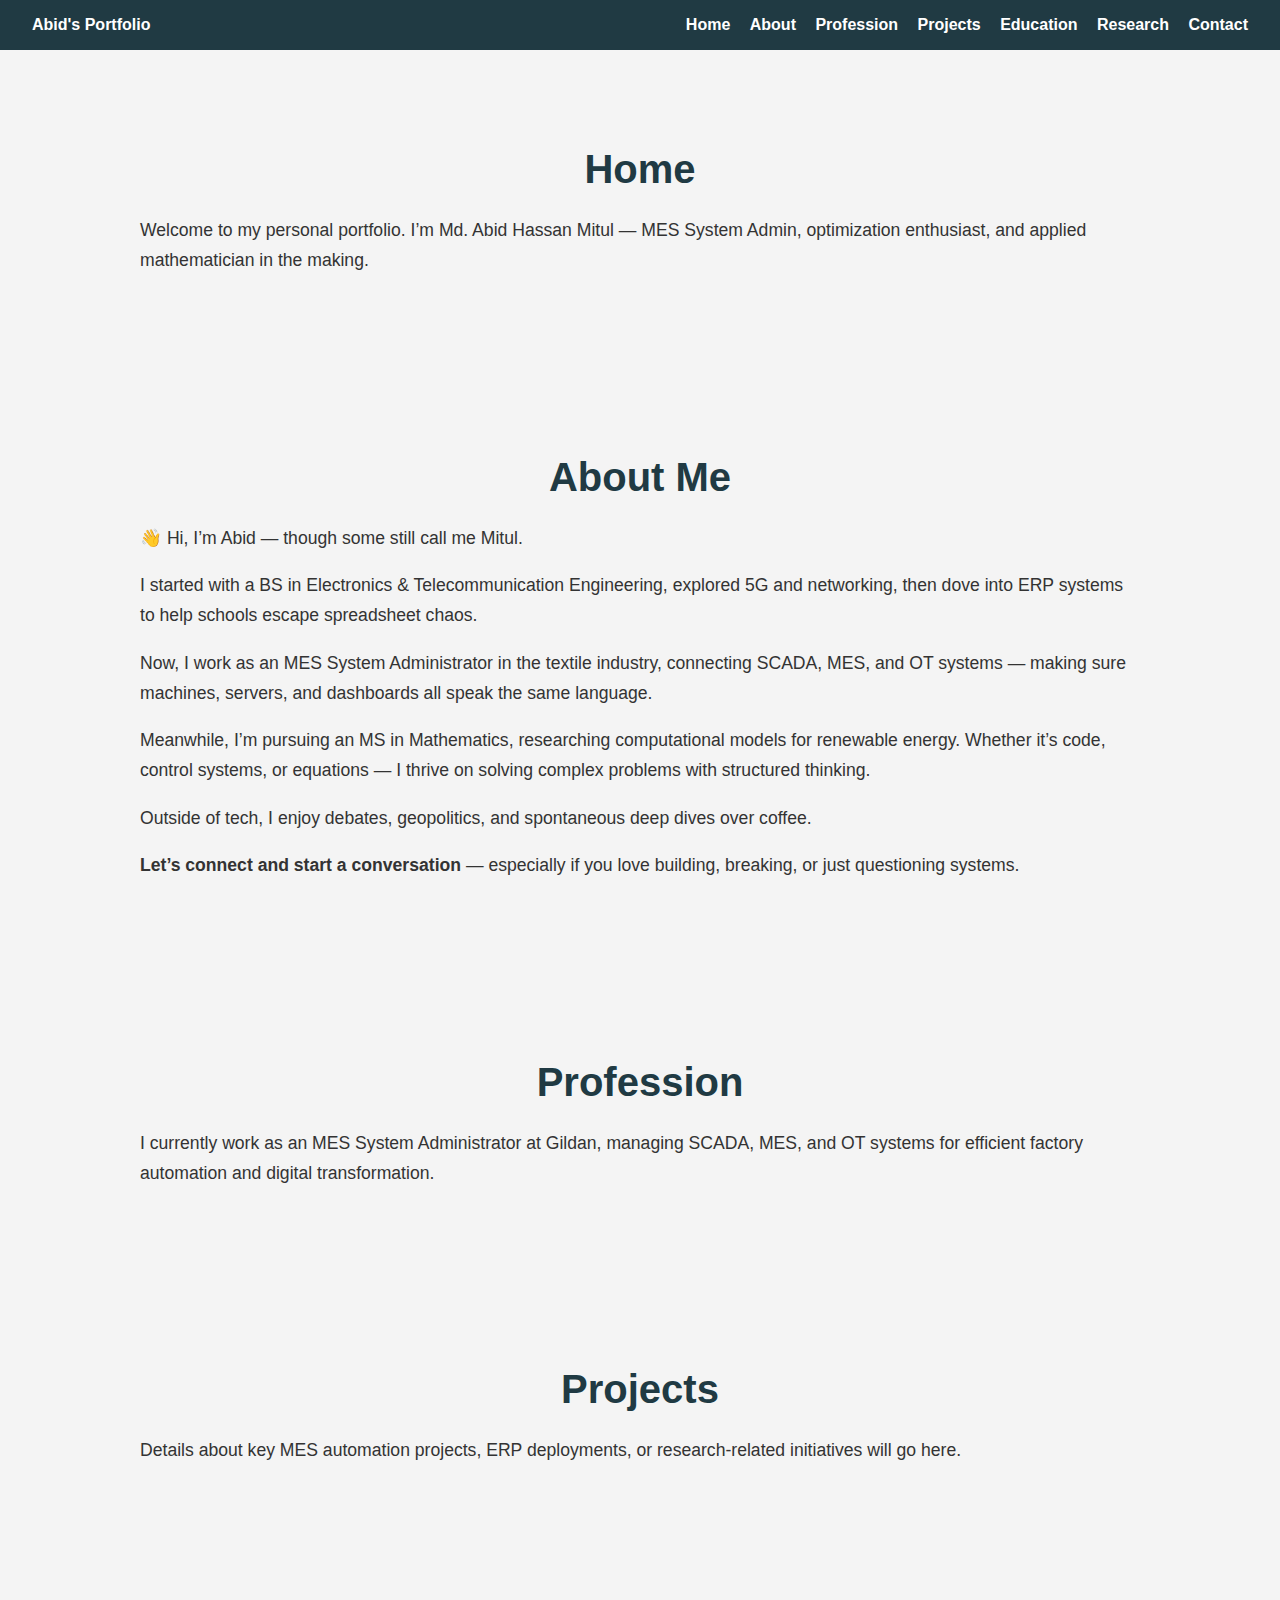
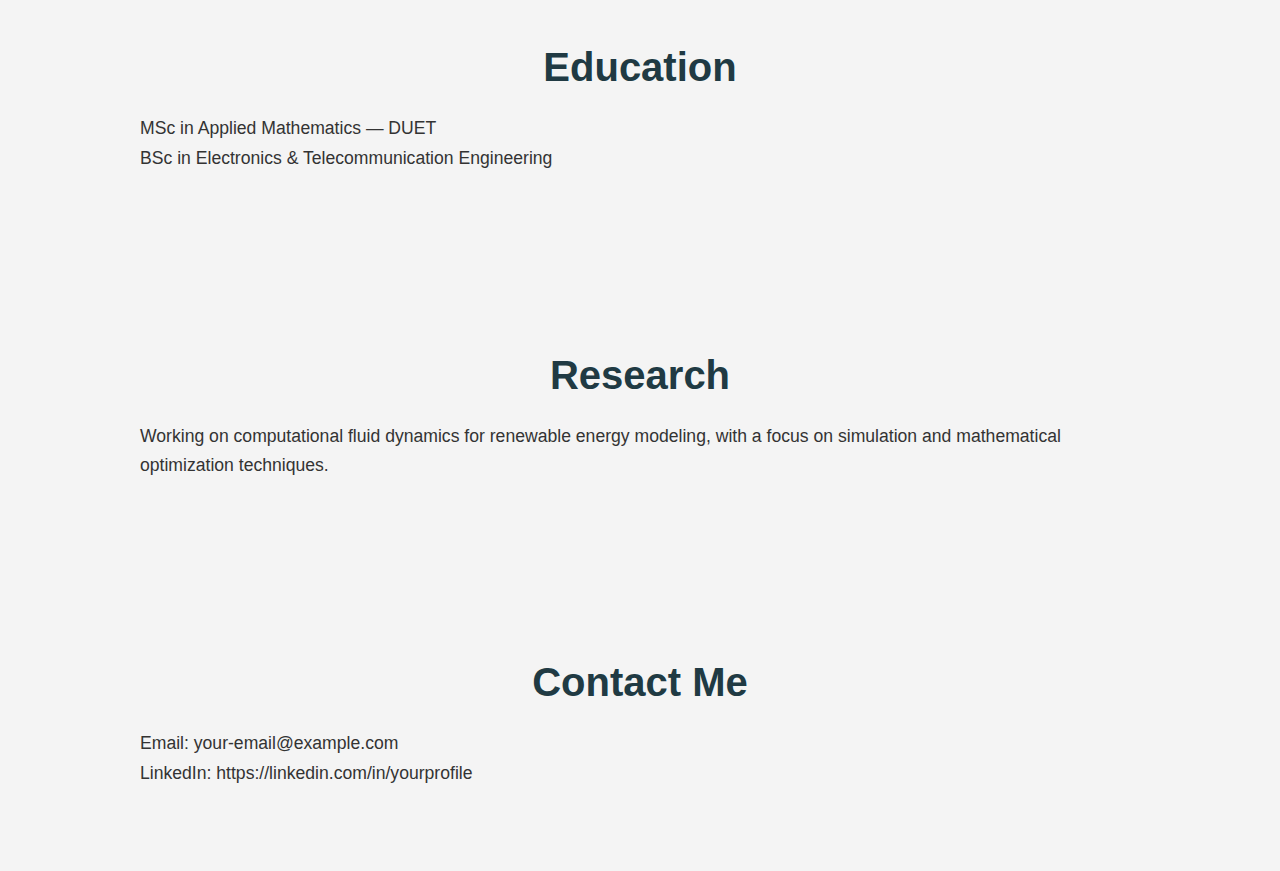
<file: index.html>
<!DOCTYPE html>
<html lang="en">
<head>
  <meta charset="UTF-8" />
  <meta name="viewport" content="width=device-width, initial-scale=1.0" />
  <title>Md. Abid Hassan Mitul | Portfolio</title>
  <style>
    body {
      margin: 0;
      font-family: 'Segoe UI', Tahoma, Geneva, Verdana, sans-serif;
      background-color: #f4f4f4;
      color: #333;
    }
    header {
      background-color: #203a43;
      color: white;
      padding: 1rem 2rem;
      display: flex;
      justify-content: space-between;
      align-items: center;
      position: sticky;
      top: 0;
    }
    nav a {
      color: white;
      margin-left: 15px;
      text-decoration: none;
      font-weight: bold;
    }
    section {
      padding: 4rem 2rem;
      max-width: 1000px;
      margin: auto;
    }
    h2 {
      text-align: center;
      font-size: 2.5rem;
      margin-bottom: 1.5rem;
      color: #203a43;
    }
    p {
      font-size: 1.1rem;
      line-height: 1.7;
    }
  </style>
</head>
<body>

  <header>
    <div><strong>Abid's Portfolio</strong></div>
    <nav>
      <a href="#home">Home</a>
      <a href="#about">About</a>
      <a href="#profession">Profession</a>
      <a href="#projects">Projects</a>
      <a href="#education">Education</a>
      <a href="#research">Research</a>
      <a href="#contact">Contact</a>
    </nav>
  </header>

  <section id="home">
    <h2>Home</h2>
    <p>Welcome to my personal portfolio. I’m Md. Abid Hassan Mitul — MES System Admin, optimization enthusiast, and applied mathematician in the making.</p>
  </section>

  <section id="about" class="section about">
  <div class="container">
    <h2>About Me</h2>
    <p>👋 Hi, I’m Abid — though some still call me Mitul.</p>
    <p>I started with a BS in Electronics & Telecommunication Engineering, explored 5G and networking, then dove into ERP systems to help schools escape spreadsheet chaos.</p>
    <p>Now, I work as an MES System Administrator in the textile industry, connecting SCADA, MES, and OT systems — making sure machines, servers, and dashboards all speak the same language.</p>
    <p>Meanwhile, I’m pursuing an MS in Mathematics, researching computational models for renewable energy. Whether it’s code, control systems, or equations — I thrive on solving complex problems with structured thinking.</p>
    <p>Outside of tech, I enjoy debates, geopolitics, and spontaneous deep dives over coffee.</p>
    <p><strong>Let’s connect and start a conversation</strong> — especially if you love building, breaking, or just questioning systems.</p>
  </div>
</section>

  <section id="profession">
    <h2>Profession</h2>
    <p>I currently work as an MES System Administrator at Gildan, managing SCADA, MES, and OT systems for efficient factory automation and digital transformation.</p>
  </section>

  <section id="projects">
    <h2>Projects</h2>
    <p>Details about key MES automation projects, ERP deployments, or research-related initiatives will go here.</p>
  </section>

  <section id="education">
    <h2>Education</h2>
    <p>MSc in Applied Mathematics — DUET<br>BSc in Electronics & Telecommunication Engineering</p>
  </section>

  <section id="research">
    <h2>Research</h2>
    <p>Working on computational fluid dynamics for renewable energy modeling, with a focus on simulation and mathematical optimization techniques.</p>
  </section>

  <section id="contact">
    <h2>Contact Me</h2>
    <p>Email: your-email@example.com<br>LinkedIn: https://linkedin.com/in/yourprofile</p>
  </section>

</body>
</html>
</file>
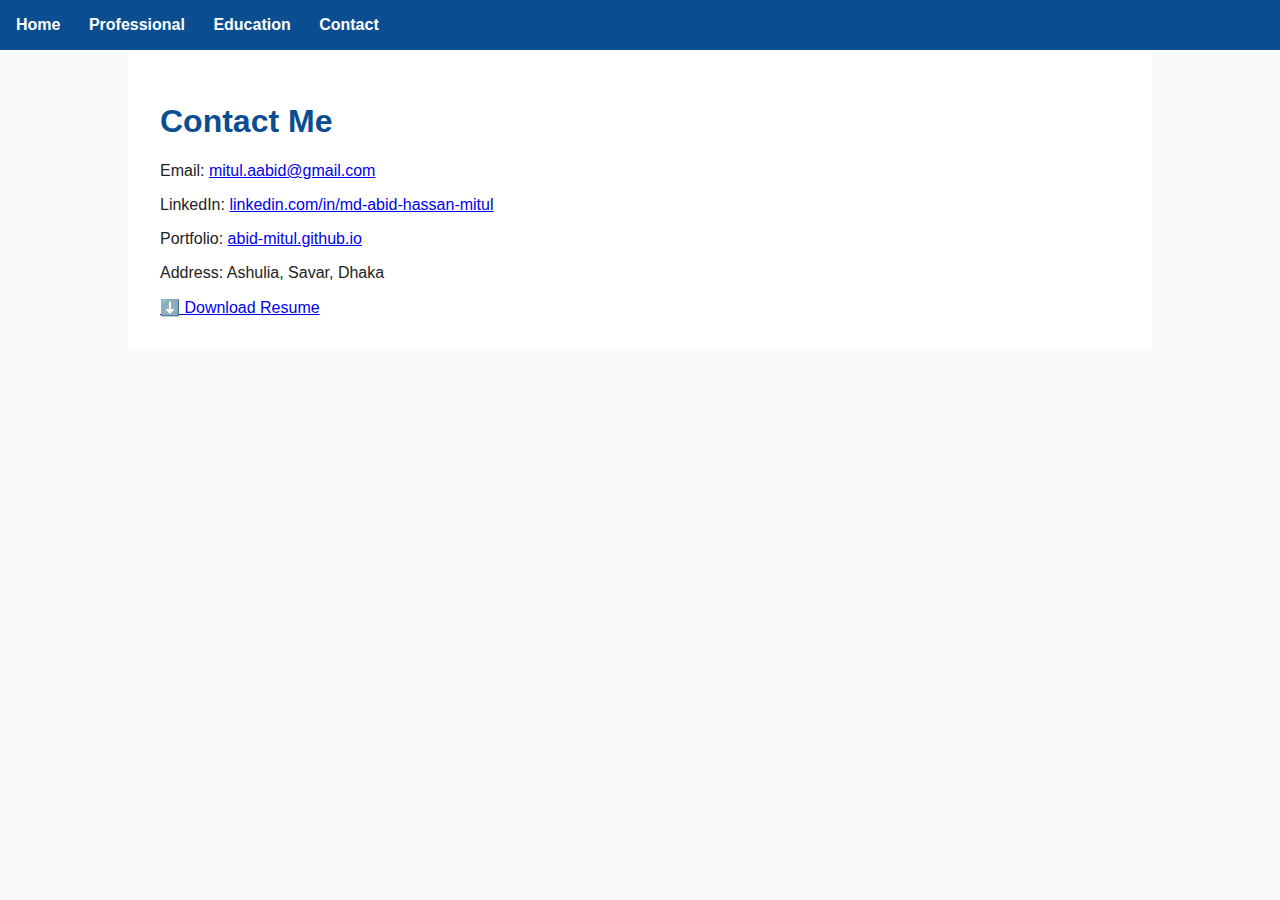
<file: contact.html>
<!DOCTYPE html>
<html lang="en">
<head>
  <meta charset="UTF-8" />
  <title>Contact</title>
  <link rel="stylesheet" href="assets/style.css" />
</head>
<body>
  <nav>
    <a href="index.html">Home</a>
    <a href="experience.html">Professional</a>
    <a href="education.html">Education</a>
    <a href="contact.html">Contact</a>
  </nav>
  <div class="container">
    <h1>Contact Me</h1>
    <p>Email: <a href="mailto:mitul.aabid@gmail.com">mitul.aabid@gmail.com</a></p>
    <p>LinkedIn: <a href="https://linkedin.com/in/md-abid-hassan-mitul" target="_blank">linkedin.com/in/md-abid-hassan-mitul</a></p>
    <p>Portfolio: <a href="https://abid-mitul.github.io" target="_blank">abid-mitul.github.io</a></p>
    <p>Address: Ashulia, Savar, Dhaka</p>
    <a class="download-btn" href="docs/resume.pdf" target="_blank">⬇️ Download Resume</a>
  </div>
</body>
</html>
</file>
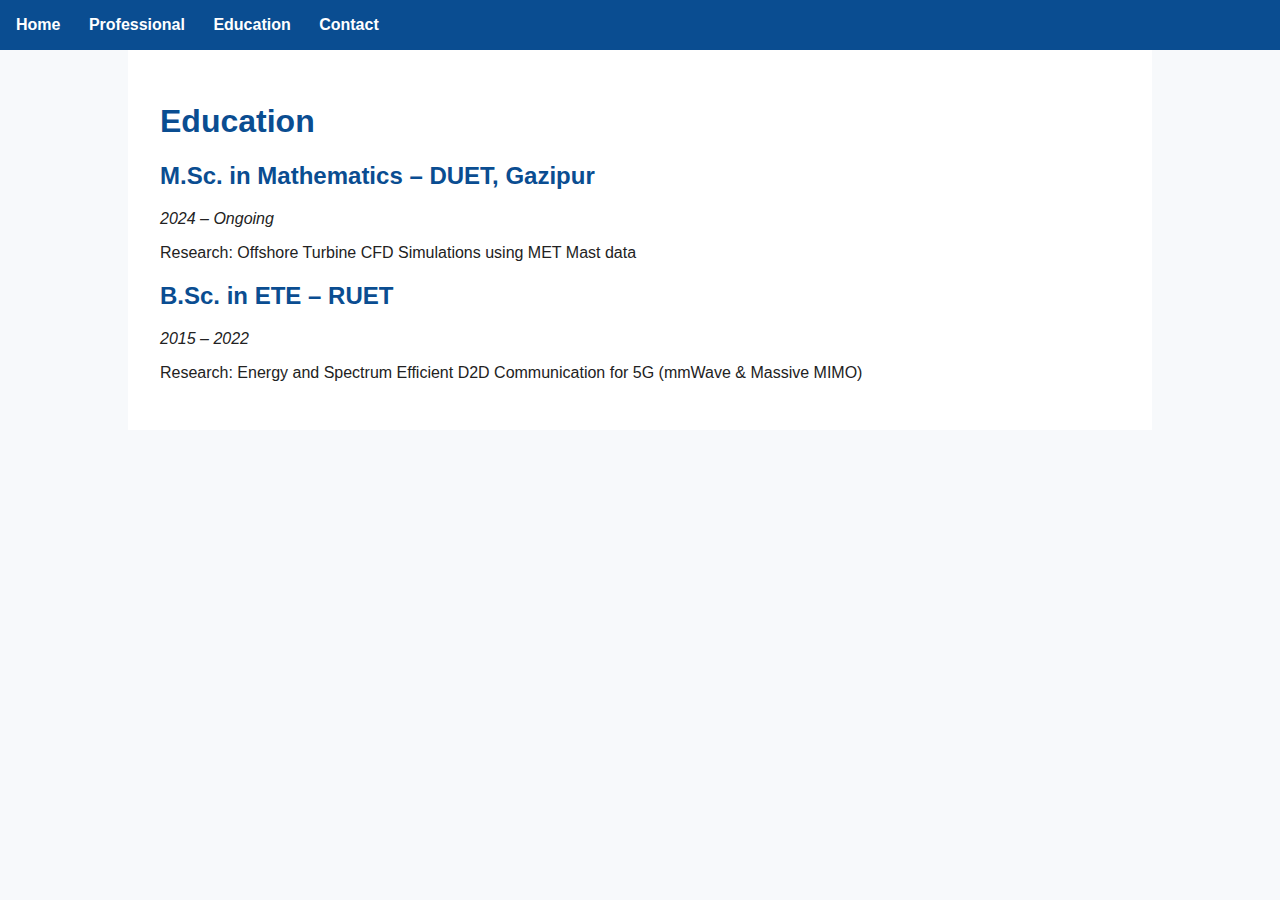
<file: education.html>
<!DOCTYPE html>
<html lang="en">
<head>
  <meta charset="UTF-8" />
  <title>Education</title>
  <link rel="stylesheet" href="assets/style.css" />
</head>
<body>
  <nav>
    <a href="index.html">Home</a>
    <a href="experience.html">Professional</a>
    <a href="education.html">Education</a>
    <a href="contact.html">Contact</a>
  </nav>
  <div class="container">
    <h1>Education</h1>

    <h2>M.Sc. in Mathematics – DUET, Gazipur</h2>
    <p><i>2024 – Ongoing</i></p>
    <p>Research: Offshore Turbine CFD Simulations using MET Mast data</p>

    <h2>B.Sc. in ETE – RUET</h2>
    <p><i>2015 – 2022</i></p>
    <p>Research: Energy and Spectrum Efficient D2D Communication for 5G (mmWave & Massive MIMO)</p>
  </div>
</body>
</html>
</file>
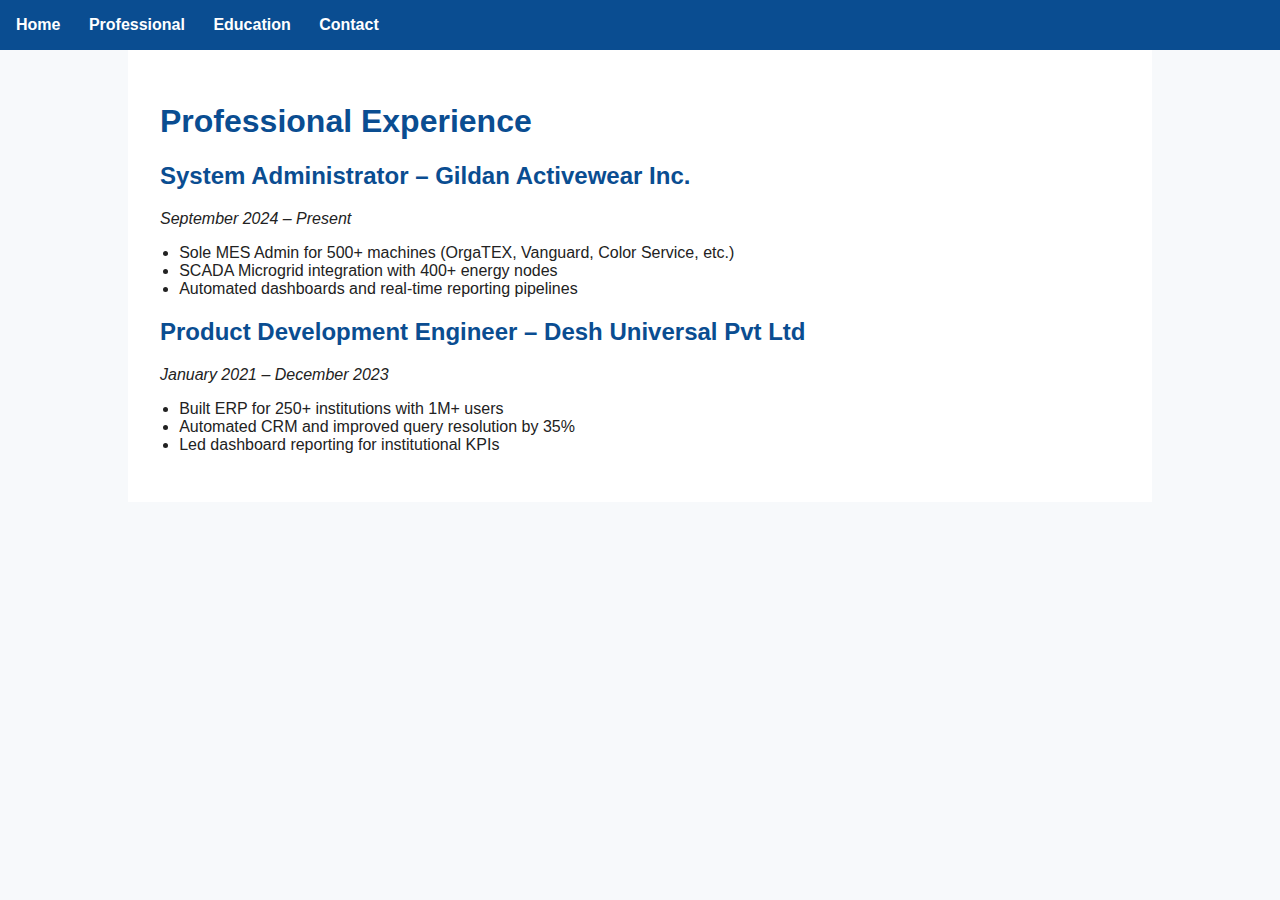
<file: experience.html>
<!DOCTYPE html>
<html lang="en">
<head>
  <meta charset="UTF-8" />
  <title>Professional Experience</title>
  <link rel="stylesheet" href="assets/style.css" />
</head>
<body>
  <nav>
    <a href="index.html">Home</a>
    <a href="experience.html">Professional</a>
    <a href="education.html">Education</a>
    <a href="contact.html">Contact</a>
  </nav>
  <div class="container">
    <h1>Professional Experience</h1>

    <h2>System Administrator – Gildan Activewear Inc.</h2>
    <p><i>September 2024 – Present</i></p>
    <ul>
      <li>Sole MES Admin for 500+ machines (OrgaTEX, Vanguard, Color Service, etc.)</li>
      <li>SCADA Microgrid integration with 400+ energy nodes</li>
      <li>Automated dashboards and real-time reporting pipelines</li>
    </ul>

    <h2>Product Development Engineer – Desh Universal Pvt Ltd</h2>
    <p><i>January 2021 – December 2023</i></p>
    <ul>
      <li>Built ERP for 250+ institutions with 1M+ users</li>
      <li>Automated CRM and improved query resolution by 35%</li>
      <li>Led dashboard reporting for institutional KPIs</li>
    </ul>
  </div>
</body>
</html>
</file>
<file: assets/style.css>
/* assets/style.css */

body {
  margin: 0;
  font-family: 'Segoe UI', sans-serif;
  background: #f7f9fb;
  color: #222;
}

nav {
  background-color: #0a4d91;
  padding: 1rem;
  position: sticky;
  top: 0;
  z-index: 100;
}

nav a {
  color: white;
  margin-right: 1.5rem;
  text-decoration: none;
  font-weight: bold;
}

nav a:hover {
  text-decoration: underline;
}

.container {
  max-width: 960px;
  margin: auto;
  padding: 2rem;
  background: white;
}

h1, h2 {
  color: #0a4d91;
}

ul {
  padding-left: 1.2rem;
}
</file>
